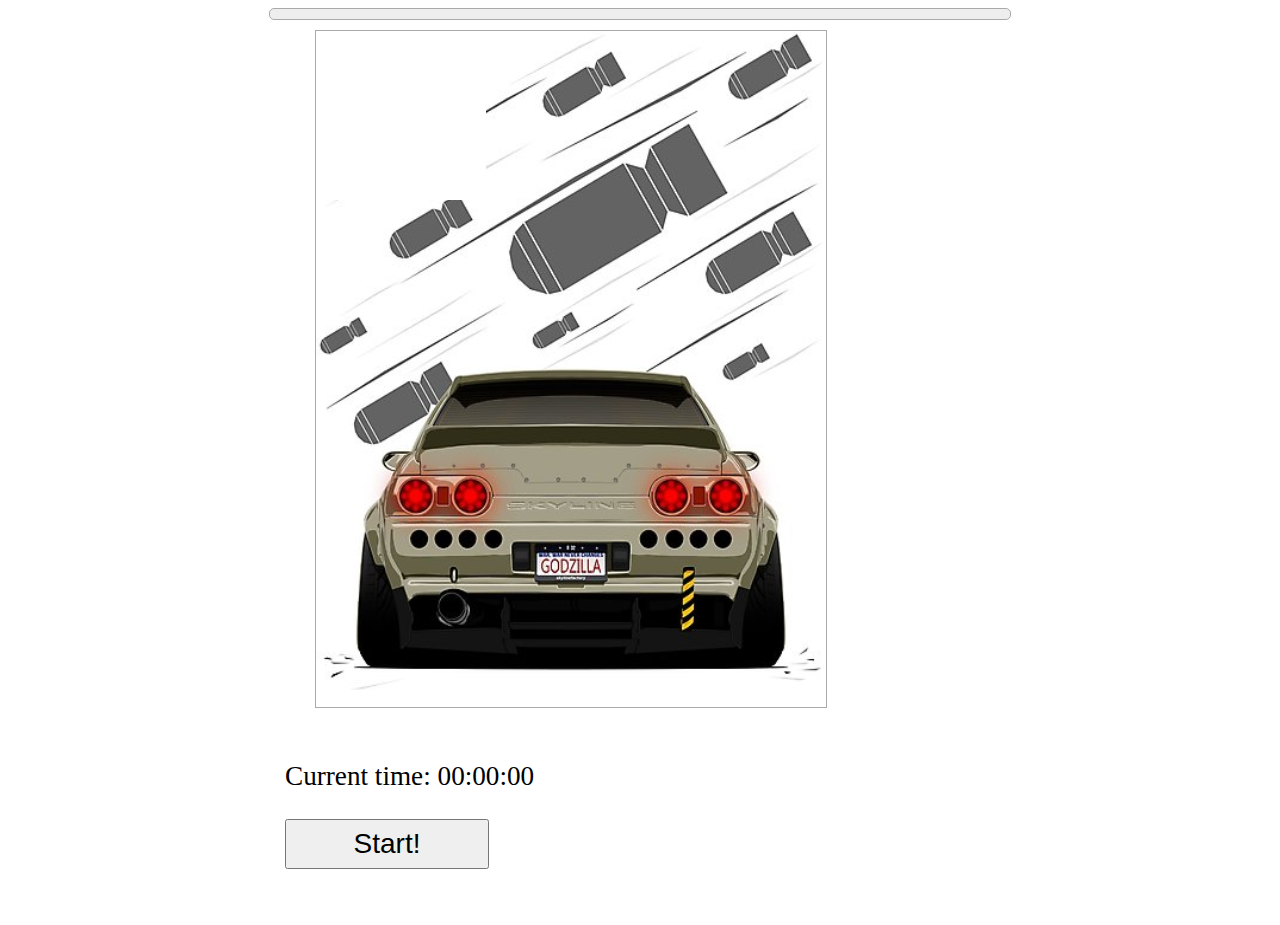
<file: sliding-puzzle.html>
<!DOCTYPE html>
<html>
    <head>
        <meta charset="utf-8" />
        <title></title>
        <link rel="stylesheet" href="css/sliding-puzzle.css"" />
    </head>
    <body>
        <script src="js/jquery-1.9.0.min.js"></script>
        <script src="js/jquery-ui-1.10.0.custom.min.js"></script>
        <script src="js/sliding-puzzle.js"></script>
        <div id="puzzle" class="clearfix">
            <figure>
                <img src="img/skyliner32.jpg" />
            </figure>
            <div id="ui">
                <p id="time">Current time: <span>00:00:00</span></p>
                <button id="start">Start!</button>
            </div>
        </div>    
    </body>
</html>
</file>
<file: css/sliding-puzzle.css>
#puzzle {
    width:730px; padding:5px; 
    margin:auto;
    border:1px solid #aaa; 
    border-radius:5px;
    background-color:#eee;
}

#puzzle figure {
    width:510px; 
    height:676px; 
    border:1px solid #aaa;
    position:relative; 
    float:left; 
    background-color:#fff;
}

#ui { padding:10px 0 0 10px; float:left; }
#ui button { margin-bottom: 2em; }
#ui p { font-size:1.7em; }
#start { width:204px; height:50px; font-size:1.75em; }
</file>
